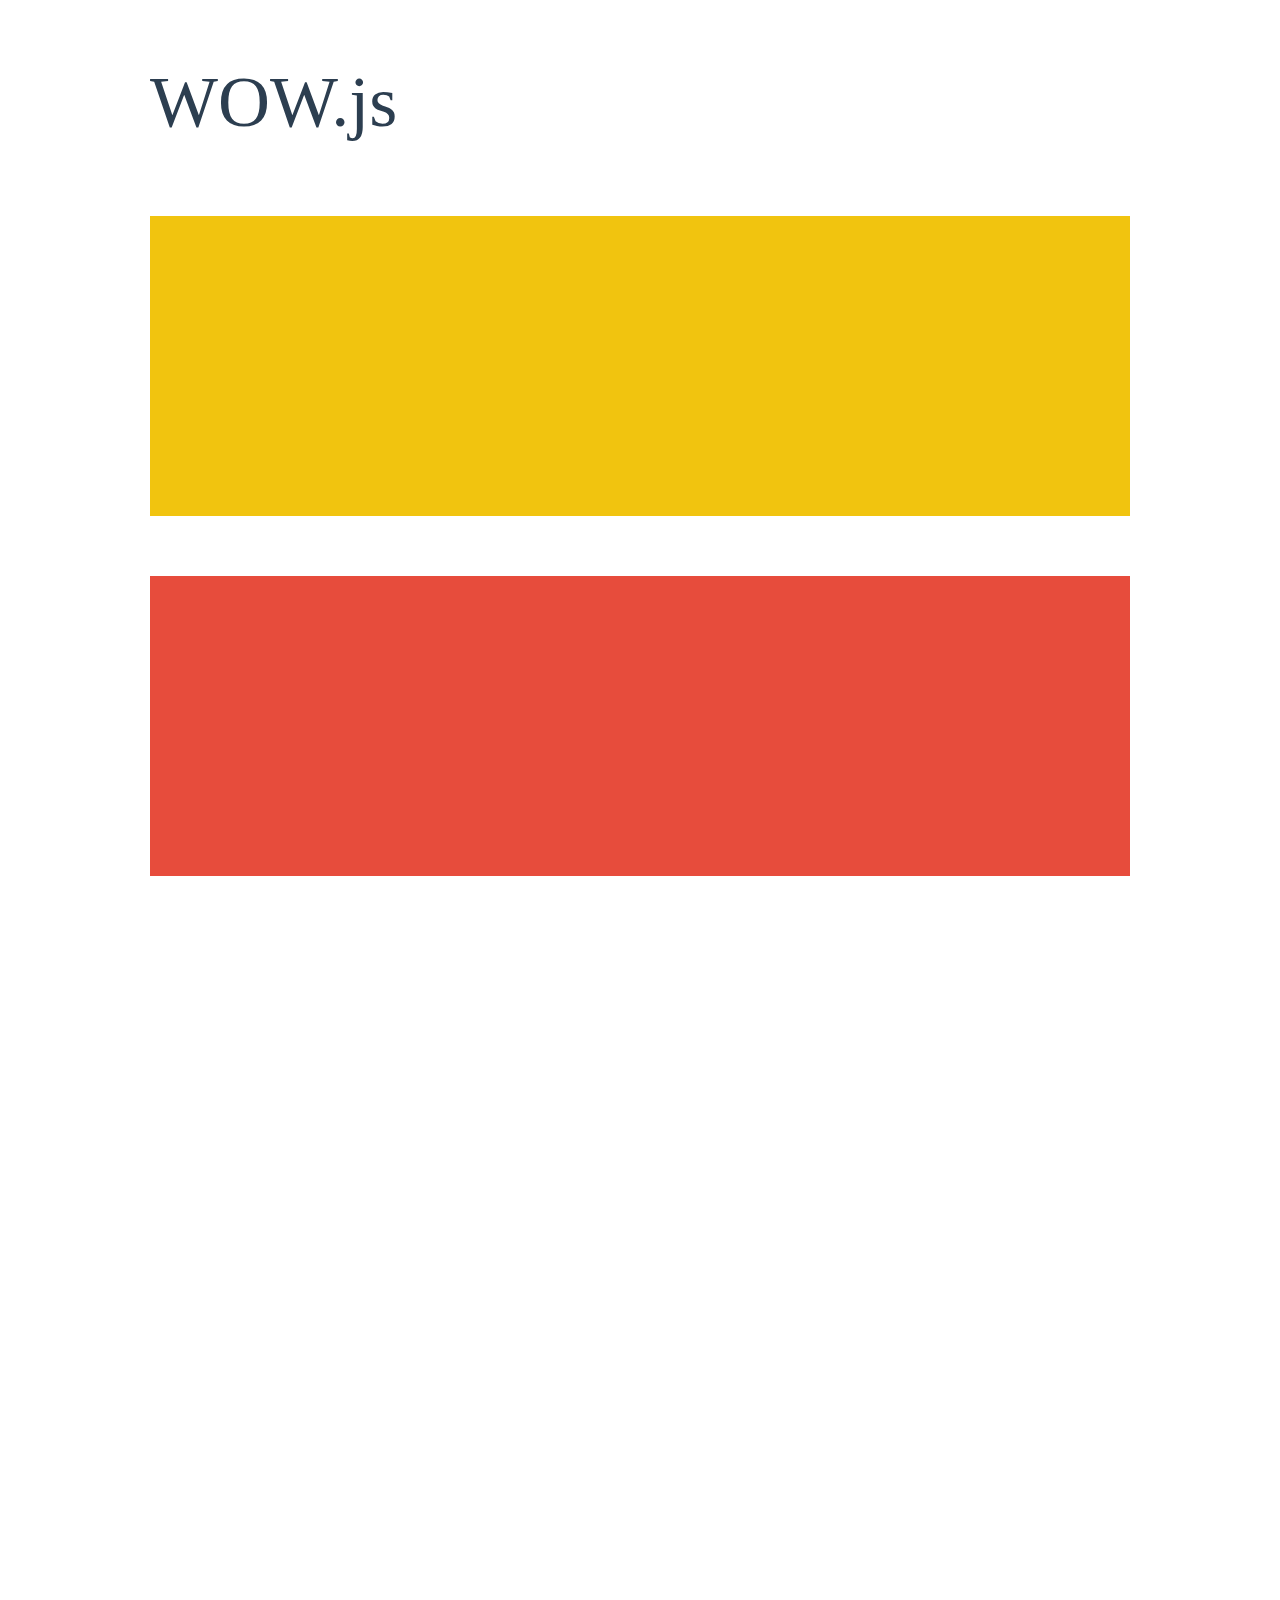
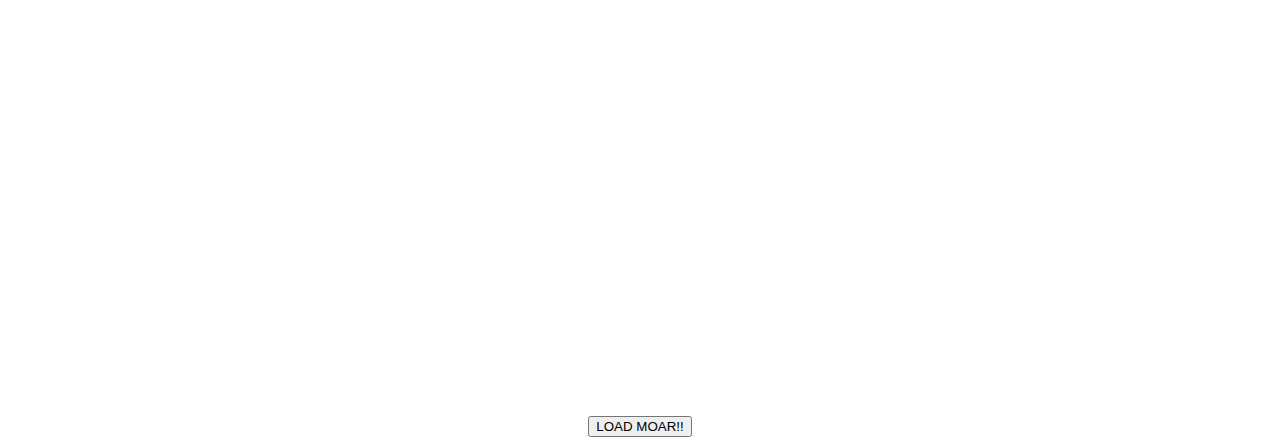
<file: js/wow/demo.html>
<!doctype html>

<html lang="en">
<head>
  <meta charset="utf-8">
  <title>WOW</title>
  <link rel="stylesheet" href="css/libs/animate.css">
  <link rel="stylesheet" href="css/site.css">
  <style>
    .wow:first-child {
      visibility: hidden;
    }
  </style>
  <!--[if IE]>
    <script src="http://html5shiv.googlecode.com/svn/trunk/html5.js"></script>
  <![endif]-->
</head>

<body>
  <div id="container">
    <header>
      <h1>WOW.js</h1>
    </header>
    <div id="main">
      <section class="wow fadeInDown" style="background-color: #f1c40f;"></section>
      <section class="wow pulse" style="background-color: #e74c3c;" data-wow-iteration="infinite" data-wow-duration="1500ms"></section>
      <section class="section--purple wow slideInRight" data-wow-delay="2s"></section>
      <section class="section--blue wow bounceInLeft" data-wow-offset="300"></section>
      <section class="section--green wow slideInLeft" data-wow-duration="4s"></section>
      <button id="moar">LOAD MOAR!!</button>
    </div>
  </div>
  <script src="dist/wow.js"></script>
  <script>
    wow = new WOW(
      {
        animateClass: 'animated',
        offset:       100,
        callback:     function(box) {
          console.log("WOW: animating <" + box.tagName.toLowerCase() + ">")
        }
      }
    );
    wow.init();
    document.getElementById('moar').onclick = function() {
      var section = document.createElement('section');
      section.className = 'section--purple wow fadeInDown';
      this.parentNode.insertBefore(section, this);
    };
  </script>
</body>
</html>
</file>
<file: js/wow/css/site.css>
h1 {
  font-size:     72px;
  line-height:   1.5;
  color: #2c3e50;
  font-weight:   100;
}

#container {
  width:  980px;
  margin: 0 auto;
}

section {
  height: 300px;
  margin: 60px 0;
}

.section--purple {
  background-color: #9b59b6;
}

.section--blue {
  background-color: #3498db;
}

.section--green {
  background-color: #2ecc71;
}

#main {
  text-align: center;
}

#more {
  margin: 20px auto 48px;
}
</file>
